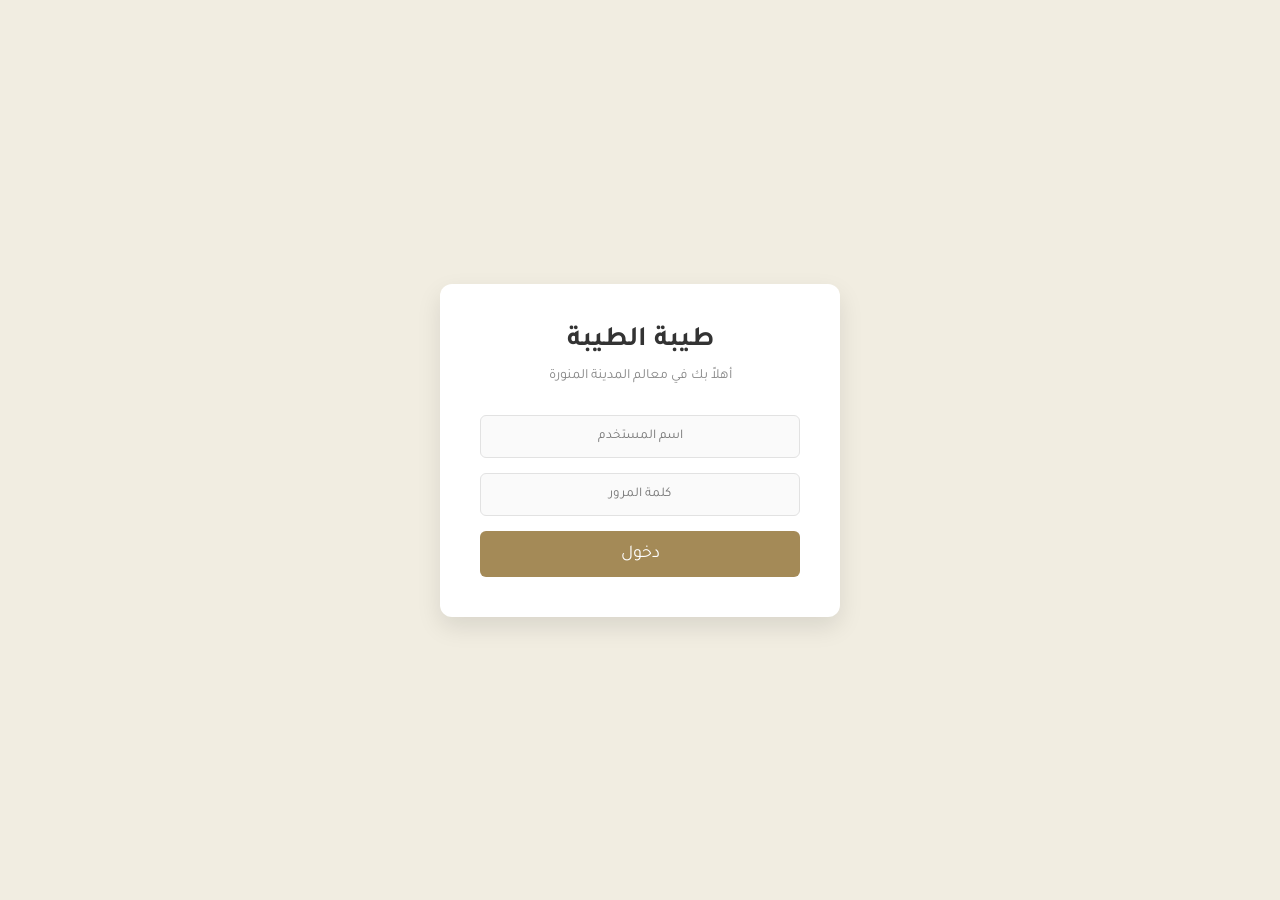
<file: index.html>
<!DOCTYPE html>
<html lang="ar" dir="rtl">
<head>
    <meta charset="UTF-8">
    <meta name="viewport" content="width=device-width, initial-scale=1.0">
    <title>المدينة المنورة - تسجيل الدخول</title>
    <link rel="stylesheet" href="style.css">
    <link href="https://fonts.googleapis.com/css2?family=Tajawal:wght@400;700&display=swap" rel="stylesheet">
</head>
<body>
    <div class="main-container">
        <div class="login-box">
            <h1 class="main-title">طيبة الطيبة</h1>
            <p class="welcome-text">أهلاً بك في معالم المدينة المنورة</p>
            
            <form>
                <input type="text" placeholder="اسم المستخدم" class="input-style" required>
                <input type="password" placeholder="كلمة المرور" class="input-style" required>
                
                <a href="places.html" class="submit-btn-link">دخول</a>
            </form>
        </div>
    </div>
</body>
</html>
</file>
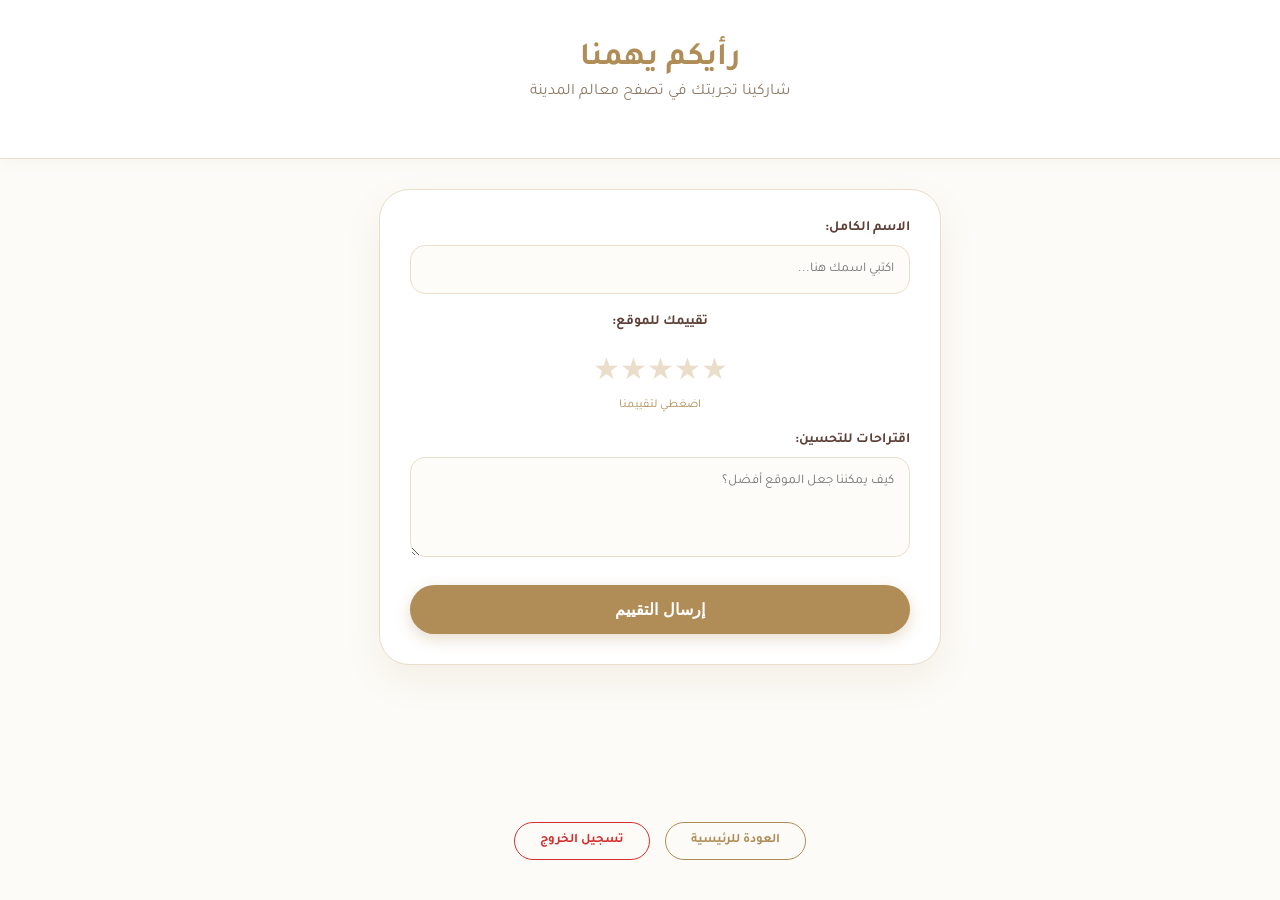
<file: feedback.html>
<!DOCTYPE html>
<html lang="ar" dir="rtl">
<head>
    <meta charset="UTF-8">
    <title>تقييم التجربة</title>
    <link href="https://fonts.googleapis.com/css2?family=Tajawal:wght@400;500;700&display=swap" rel="stylesheet">
    <style>
        /* التنسيق العام - ألوان فاتحة ملكية */
        body { 
            font-family: 'Tajawal', sans-serif; 
            background-color: #fcfbf7; 
            margin: 0; 
            display: flex; 
            flex-direction: column; 
            align-items: center; 
            min-height: 100vh;
            color: #444;
        }

        /* الهيدر الأنيق */
        .header { 
            text-align: center; 
            padding: 40px 20px; 
            background: #fff; 
            width: 100%; 
            border-bottom: 1px solid #eaddca;
            box-shadow: 0 4px 15px rgba(176, 141, 87, 0.05);
        }
        .header h1 { color: #b08d57; margin: 0; font-size: 2rem; }
        .header p { color: #8d7b68; margin-top: 5px; }

        /* حاوية التقييم الاحترافية */
        .feedback-card {
            background: #ffffff;
            width: 90%;
            max-width: 500px;
            margin-top: 30px;
            padding: 30px;
            border-radius: 30px;
            border: 1px solid #eaddca;
            box-shadow: 0 15px 35px rgba(176, 141, 87, 0.1);
            text-align: center;
        }

        /* تنسيق النجوم التفاعلي */
        .stars { margin: 20px 0; font-size: 30px; color: #eaddca; cursor: pointer; }
        .stars span:hover, .stars span.active { color: #b08d57; }

        /* الحقول الحديثة */
        .input-group { margin-bottom: 20px; text-align: right; }
        label { display: block; margin-bottom: 8px; font-weight: bold; color: #5d4037; font-size: 14px; }
        input, textarea {
            width: 100%;
            padding: 15px;
            border: 1px solid #eaddca;
            border-radius: 15px;
            background: #fdfcf9;
            box-sizing: border-box;
            font-family: 'Tajawal', sans-serif;
            transition: 0.3s;
        }
        input:focus, textarea:focus {
            outline: none;
            border-color: #b08d57;
            background: #fff;
            box-shadow: 0 0 8px rgba(176, 141, 87, 0.2);
        }

        /* زر الإرسال الفخم */
        .submit-btn {
            background: #b08d57;
            color: white;
            border: none;
            padding: 15px 40px;
            border-radius: 50px;
            font-weight: bold;
            cursor: pointer;
            width: 100%;
            font-size: 16px;
            transition: 0.3s;
            box-shadow: 0 5px 15px rgba(176, 141, 87, 0.3);
        }
        .submit-btn:hover { background: #8d6e63; transform: translateY(-2px); }

        /* أزرار التنقل السفلية */
        .footer-nav {
            margin-top: auto;
            padding: 40px;
            display: flex;
            gap: 15px;
        }
        .nav-link {
            text-decoration: none;
            padding: 10px 25px;
            border-radius: 50px;
            font-size: 13px;
            font-weight: bold;
            transition: 0.3s;
        }
        .link-home { border: 1px solid #b08d57; color: #b08d57; }
        .link-logout { border: 1px solid #d32f2f; color: #d32f2f; }
        .nav-link:hover { opacity: 0.7; }

    </style>
</head>
<body>

    <div class="header">
        <h1>رأيكم يهمنا</h1>
        <p>شاركينا تجربتك في تصفح معالم المدينة</p>
    </div>

    <div class="feedback-card">
        <div class="input-group">
            <label>الاسم الكامل:</label>
            <input type="text" placeholder="اكتبي اسمك هنا...">
        </div>

        <label>تقييمك للموقع:</label>
        <div class="stars">
            <span>★</span><span>★</span><span>★</span><span>★</span><span>★</span>
            <p style="font-size: 12px; color: #b08d57; margin-top: 5px;">اضغطي لتقييمنا</p>
        </div>

        <div class="input-group">
            <label>اقتراحات للتحسين:</label>
            <textarea rows="4" placeholder="كيف يمكننا جعل الموقع أفضل؟"></textarea>
        </div>

        <button class="submit-btn">إرسال التقييم</button>
    </div>

    <div class="footer-nav">
        <a href="places.html" class="nav-link link-home">العودة للرئيسية</a>
        <a href="index.html" class="nav-link link-logout">تسجيل الخروج</a>
    </div>

</body>
</html>
</file>
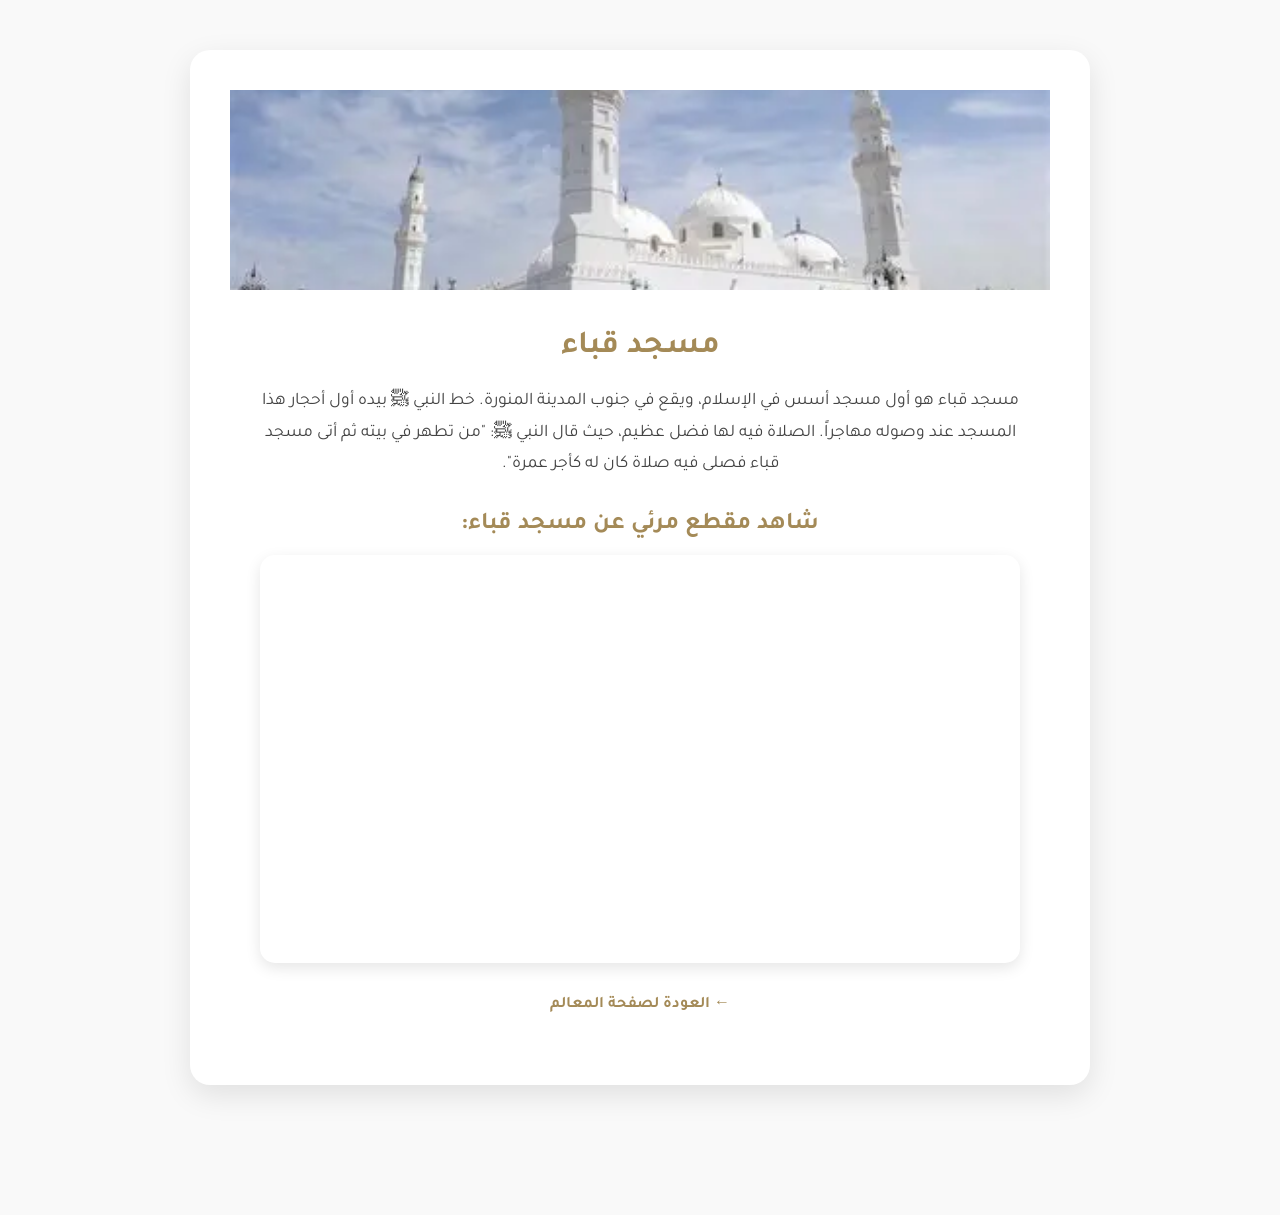
<file: quba.html>
<!DOCTYPE html>
<html lang="ar" dir="rtl">
<head>
    <meta charset="UTF-8">
    <meta name="viewport" content="width=device-width, initial-scale=1.0">
    <title>مسجد قباء - معلومات</title>
    <link rel="stylesheet" href="style-places.css">
    <link href="https://fonts.googleapis.com/css2?family=Tajawal:wght@400;700&display=swap" rel="stylesheet">
    <style>
        .details-container {
            max-width: 900px;
            margin: 50px auto;
            background: white;
            padding: 40px;
            border-radius: 20px;
            box-shadow: 0 10px 30px rgba(0,0,0,0.1);
        }
        .details-img {
            width: 100%;
            height: 400px;
            object-fit: cover;
            border-radius: 15px;
            margin-bottom: 30px;
        }
    </style>
</head>
<body>
    <div class="details-container">
        <img src="images/quba.jpg.webp" style="width: 100%; height: 200px; object-fit: cover;">
    
    <div class="info">
        <h1 style="color: #a48a57; margin-bottom: 20px;">مسجد قباء</h1>
        <p style="line-height: 1.8; font-size: 1.1rem; color: #444;">
            مسجد قباء هو أول مسجد أسس في الإسلام، ويقع في جنوب المدينة المنورة. خط النبي ﷺ بيده أول أحجار هذا المسجد عند وصوله مهاجراً. الصلاة فيه لها فضل عظيم، حيث قال النبي ﷺ: "من تطهر في بيته ثم أتى مسجد قباء فصلى فيه صلاة كان له كأجر عمرة".
        </p>
        <h3 style="margin-top: 30px; color: #a48a57;">شاهد مقطع مرئي عن مسجد قباء:</h3>
<div style="border-radius: 15px; overflow: hidden; margin-top: 15px; box-shadow: 0 5px 15px rgba(0,0,0,0.1);">
    <iframe width="100%" height="400" 
        src="https://www.youtube.com/embed/N1xdaOe29To?start=64&end=80" 
        frameborder="0" allowfullscreen>
    </iframe>
</div>
        <a href="places.html" style="display: inline-block; margin-top: 30px; color: #a48a57; text-decoration: none; font-weight: bold;">← العودة لصفحة المعالم</a>
    </div>
</body>
</html>
</file>
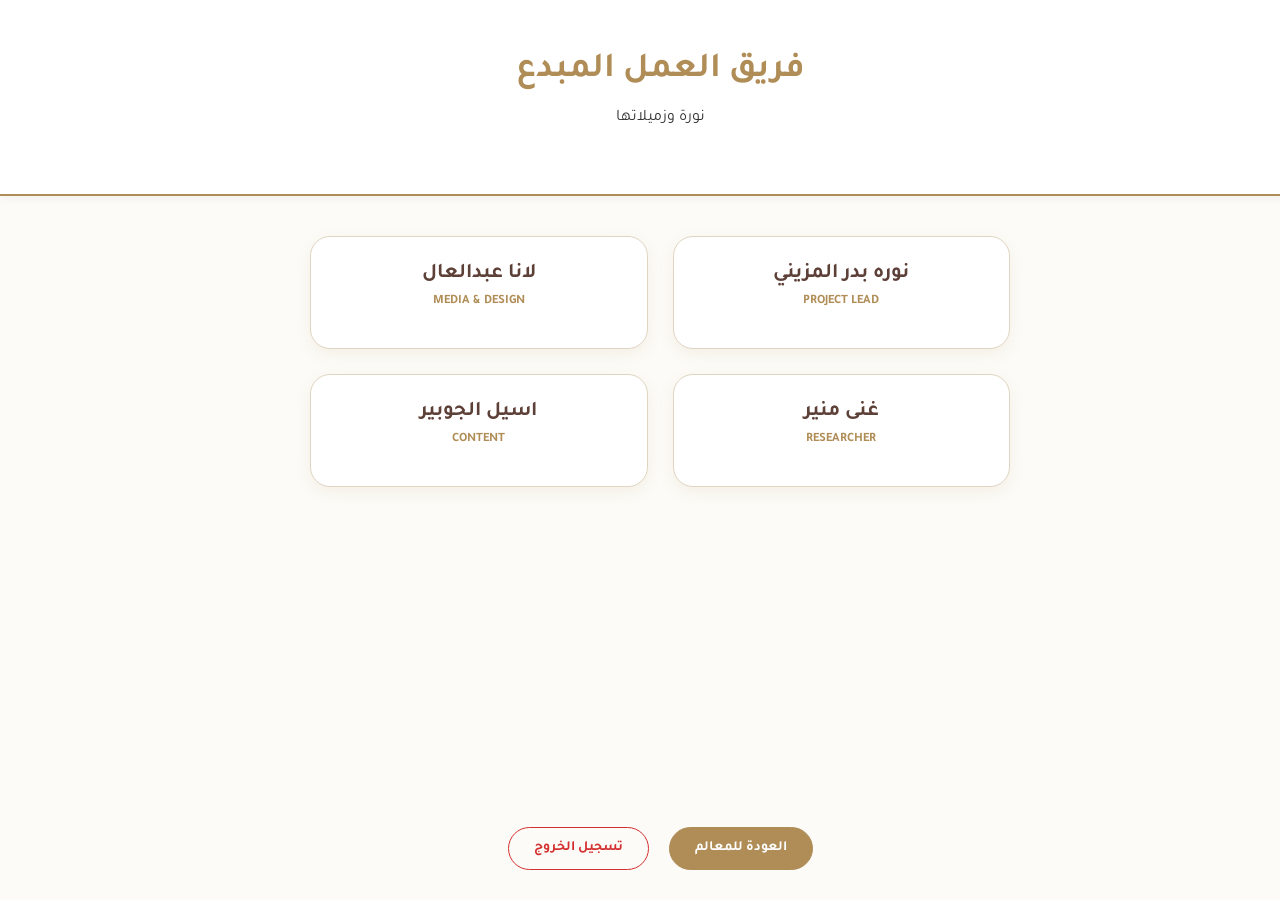
<file: students.html>
<!DOCTYPE html>
<html lang="ar" dir="rtl">
<head>
    <meta charset="UTF-8">
    <title>فريق العمل</title>
    <link href="https://fonts.googleapis.com/css2?family=Tajawal:wght@400;700&display=swap" rel="stylesheet">
    <style>
        body { font-family: 'Tajawal', sans-serif; background-color: #fcfbf7; color: #333; margin: 0; display: flex; flex-direction: column; align-items: center; min-height: 100vh; }
        .header { text-align: center; padding: 50px 20px; background: #fff; width: 100%; border-bottom: 2px solid #b08d57; box-shadow: 0 2px 10px rgba(0,0,0,0.05); }
        .header h1 { color: #b08d57; font-size: 2.2rem; margin: 0; }
        .grid { display: grid; grid-template-columns: repeat(2, 1fr); gap: 25px; width: 90%; max-width: 700px; padding: 40px 0; }
        .card { background: #ffffff; padding: 25px; border-radius: 20px; text-align: center; border: 1px solid #e0d5c1; box-shadow: 0 5px 15px rgba(176, 141, 87, 0.1); transition: 0.3s; }
        .card:hover { border-color: #b08d57; transform: scale(1.03); box-shadow: 0 10px 25px rgba(176, 141, 87, 0.2); }
        .card h3 { color: #5d4037; margin: 0; font-size: 1.3rem; }
        .card p { color: #b08d57; margin-top: 8px; font-weight: bold; font-size: 0.8rem; text-transform: uppercase; }
        .footer-nav { margin-top: auto; padding: 30px; display: flex; gap: 20px; }
        .btn { text-decoration: none; padding: 12px 25px; border-radius: 50px; font-weight: bold; transition: 0.3s; font-size: 14px; }
        .btn-main { background: #b08d57; color: white; border: 1px solid #b08d57; }
        .btn-outline { color: #d32f2f; border: 1px solid #d32f2f; }
        .btn:hover { opacity: 0.8; }
    </style>
</head>
<body>
    <div class="header">
        <h1>فريق العمل المبدع</h1>
        <p>نورة وزميلاتها</p>
    </div>
    <div class="grid">
        <div class="card"><h3> نوره بدر المزيني</h3><p>Project Lead</p></div>
        <div class="card"><h3>لانا عبدالعال</h3><p>MEDIA & DESIGN</p></div>
        <div class="card"><h3>غنى منير </h3><p>RESEARCHER</p></div>
        <div class="card"><h3>اسيل الجوبير</h3><p>Content</p></div>
    </div>
    <div class="footer-nav">
        <a href="places.html" class="btn btn-main">العودة للمعالم</a>
        <a href="index.html" class="btn btn-outline">تسجيل الخروج</a>
    </div>
</body>
</html>
</file>
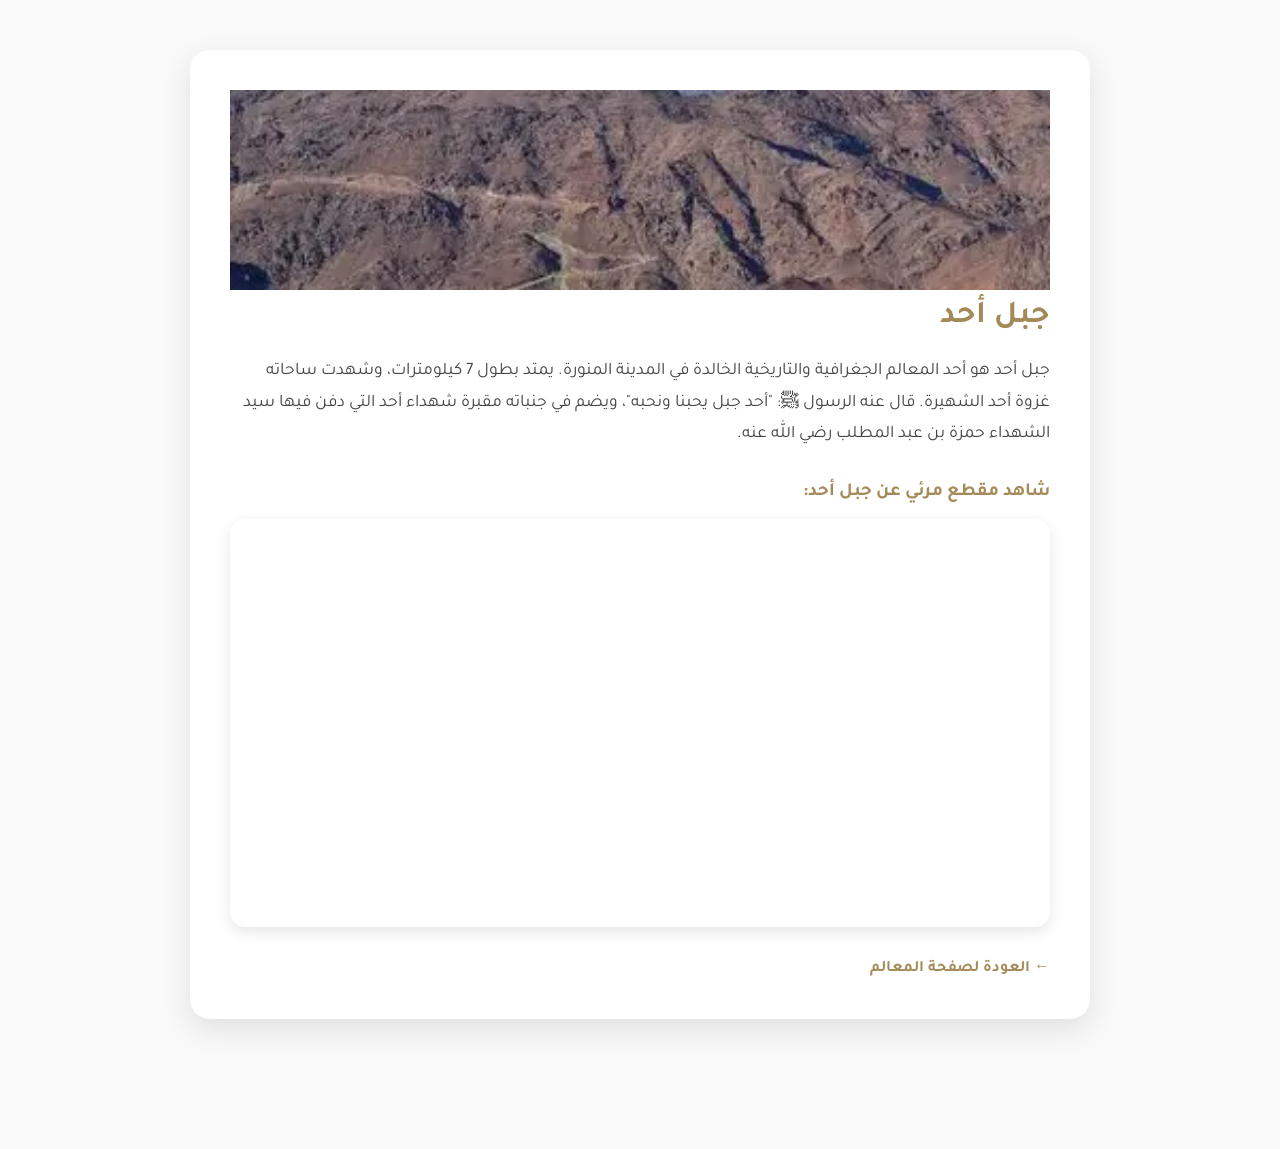
<file: uhud.html>
<!DOCTYPE html>
<html lang="ar" dir="rtl">
<head>
    <meta charset="UTF-8">
    <title>جبل أحد - معلومات</title>
    <link rel="stylesheet" href="style-places.css">
    <link href="https://fonts.googleapis.com/css2?family=Tajawal:wght@400;700&display=swap" rel="stylesheet">
    <style>
        .details-container { max-width: 900px; margin: 50px auto; background: white; padding: 40px; border-radius: 20px; box-shadow: 0 10px 30px rgba(0,0,0,0.1); }
        .details-img { width: 100%; height: 400px; object-fit: cover; border-radius: 15px; margin-bottom: 30px; }
    </style>
</head>
<body>
    <div class="details-container">
        <img src="images/uhud.jpg.webp" style="width: 100%; height: 200px; object-fit: cover;">
        <h1 style="color: #a48a57; margin-bottom: 20px;">جبل أحد</h1>
        <p style="line-height: 1.8; font-size: 1.1rem; color: #444;">
            جبل أحد هو أحد المعالم الجغرافية والتاريخية الخالدة في المدينة المنورة. يمتد بطول 7 كيلومترات، وشهدت ساحاته غزوة أحد الشهيرة. قال عنه الرسول ﷺ: "أحد جبل يحبنا ونحبه"، ويضم في جنباته مقبرة شهداء أحد التي دفن فيها سيد الشهداء حمزة بن عبد المطلب رضي الله عنه.
        </p>
        <h3 style="margin-top: 30px; color: #a48a57;">شاهد مقطع مرئي عن جبل أحد:</h3>
<div style="border-radius: 15px; overflow: hidden; margin-top: 15px; box-shadow: 0 5px 15px rgba(0,0,0,0.1);">
    <iframe width="100%" height="400" 
        src="https://www.youtube.com/embed/N1xdaOe29To?start=101&end=114" 
        frameborder="0" allowfullscreen>
    </iframe>
</div>
        <a href="places.html" style="display: inline-block; margin-top: 30px; color: #a48a57; text-decoration: none; font-weight: bold;">← العودة لصفحة المعالم</a>
    </div>
</body>
</html>
</file>
<file: style.css>
* {
    margin: 0;
    padding: 0;
    box-sizing: border-box;
    font-family: 'Tajawal', sans-serif;
}

body {
    background-color: #f1ede1; /* لون كريمي */
    display: flex;
    justify-content: center;
    align-items: center;
    height: 100vh;
    overflow: hidden;
}

.login-box {
    background-color: #ffffff;
    width: 400px;
    padding: 40px;
    text-align: center;
    box-shadow: 0 10px 25px rgba(0,0,0,0.1);
    border-radius: 12px;
}

.main-title {
    color: #333;
    font-size: 28px;
    margin-bottom: 10px;
}

.welcome-text {
    color: #888;
    font-size: 14px;
    margin-bottom: 30px;
}

.input-style {
    width: 100%;
    padding: 12px;
    margin-bottom: 15px;
    border: 1px solid #e2e2e2;
    background-color: #fafafa;
    border-radius: 6px;
    text-align: center;
}

/* تعديل الزر ليكون رابطاً بشكل جذاب */
.submit-btn-link {
    display: block;
    width: 100%;
    padding: 12px;
    background-color: #a48a57; /* اللون البني المطلوب */
    color: white;
    text-decoration: none;
    border-radius: 6px;
    font-size: 18px;
    transition: all 0.3s ease; /* حركة ناعمة */
}

.submit-btn-link:hover {
    background-color: #8a7346;
    transform: translateY(-3px); /* يرتفع قليلاً عند لمسه */
    box-shadow: 0 5px 15px rgba(164, 138, 87, 0.3);
}
</file>
<file: style-places.css>
* {
    margin: 0;
    padding: 0;
    box-sizing: border-box;
    font-family: 'Tajawal', sans-serif;
}

body {
    background-color: #f9f9f9;
}

.main-header {
    height: 300px;
    background: url('images/header-bg.jpg') center/cover; /* ضع صورة خلفية هنا */
    position: relative;
    background-color: #a48a57;
}

.overlay {
    position: absolute;
    top: 0; left: 0; width: 100%; height: 100%;
    background: rgba(0,0,0,0.4);
    display: flex;
    flex-direction: column;
    justify-content: center;
    align-items: center;
    color: white;
}

.container {
    max-width: 1200px;
    margin: -80px auto 50px; /* لرفع البطاقات فوق الهيدر قليلاً */
    padding: 0 20px;
    position: relative;
    z-index: 10;
}

.grid {
    display: grid;
    grid-template-columns: repeat(auto-fit, minmax(300px, 1fr));
    gap: 30px;
}

/* تنسيق البطاقة (الخانات) */
.card {
    background: white;
    border-radius: 15px;
    overflow: hidden;
    box-shadow: 0 10px 30px rgba(0,0,0,0.15);
    transition: all 0.4s ease;
    border: 1px solid #eee;
}

.card:hover {
    transform: translateY(-10px); /* ترتفع الخانة عند التأشير عليها */
    box-shadow: 0 20px 40px rgba(164,138,87,0.3);
}

.img-container img {
    width: 100%;
    height: 200px;
    object-fit: cover;
}

.info {
    background:rgba(255, 255, 255, 0.6); /* تعتيم أسود شفاف بنسبة 60% */
    color: #804848;               /* تغيير لون النص للأبيض الصافي */
    padding: 20px;
    border-radius: 10px;          /* زوايا مستديرة أنيقة */
    margin: 10px;
    text-align: center;           /* توسيط النص */
    backdrop-filter: blur(5px);   /* إضافة لمسة ضبابية (Blur) خلف النص لمظهر عصري */
}

.info h3 {
    color: #ffd700;               /* جعل العنوان بلون ذهبي ليكون أجمل */
    font-size: 1.5rem;
    margin-bottom: 10px;
}

.info p {
    font-size: 1rem;
    line-height: 1.6;             /* زيادة المسافة بين الأسطر لسهولة القراءة */
}

.btn {
    display: inline-block;
    padding: 8px 25px;
    background-color: #a48a57;
    color: white;
    text-decoration: none;
    border-radius: 20px;
    transition: 0.3s;
}

.btn:hover {
    background-color: #333;
}
/* تنسيق شريط التنقل السفلي */
.bottom-nav {
    display: flex;
    justify-content: center;
    gap: 20px;
    background: #1a1a1a;
    padding: 20px;
    position: fixed;
    bottom: 0;
    width: 100%;
    z-index: 1000;
}

.nav-btn {
    color: #fff;
    text-decoration: none;
    padding: 10px 25px;
    border: 1px solid #b08d57;
    border-radius: 50px;
    font-size: 0.9rem;
    transition: 0.3s ease;
}

.nav-btn:hover {
    background: #b08d57;
    color: #000;
}

/* لضمان عدم اختفاء المحتوى خلف الشريط السفلي */
body { padding-bottom: 80px; }
/* تنسيقات خاصة للهواتف فقط */
@media (max-width: 600px) {
    .grid {
        display: flex;
        flex-direction: column; /* جعل البطاقات تحت بعضها بدلاً من جانب بعضها */
        align-items: center;
        padding: 10px;
    }

    .card {
        width: 95%; /* تكبير البطاقة لتأخذ عرض الشاشة */
        margin-bottom: 20px;
    }

    h1 {
        font-size: 1.5rem; /* تصغير العنوان ليناسب شاشة الجوال */
    }
}
</file>
